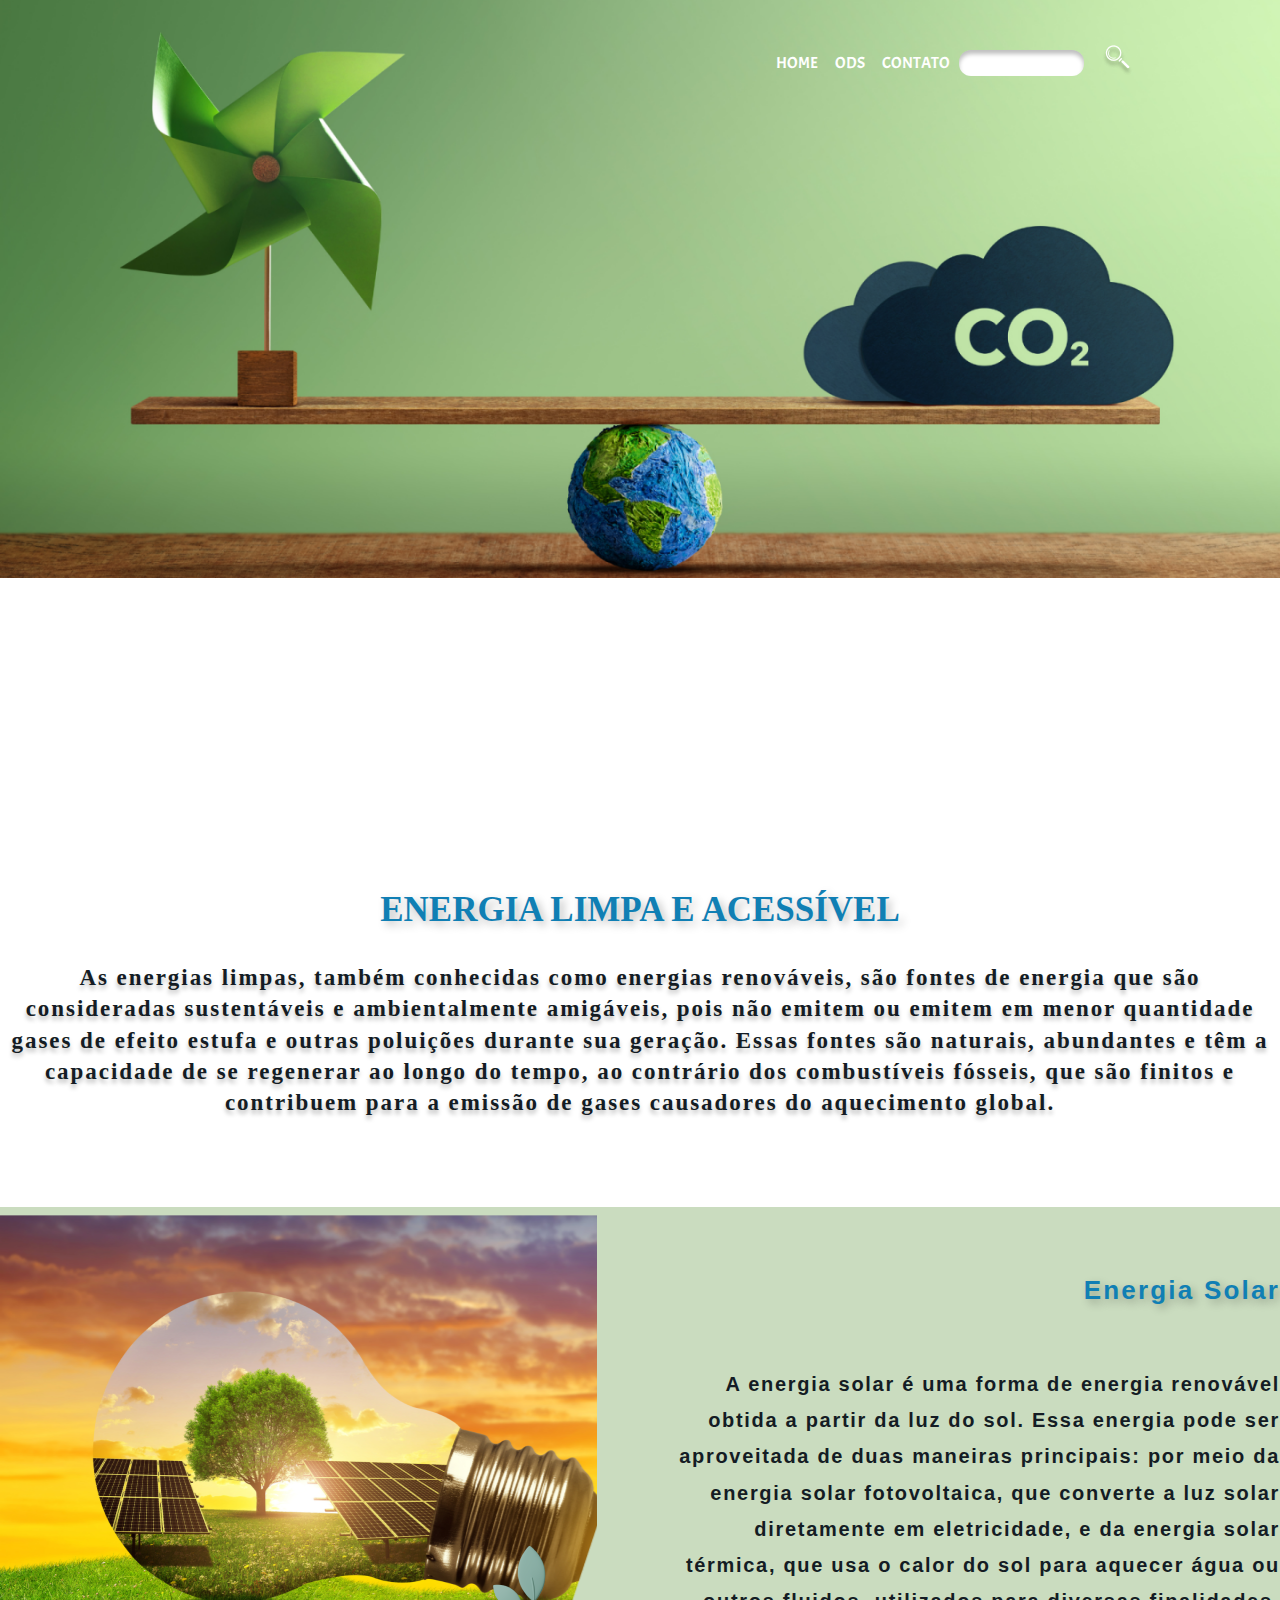
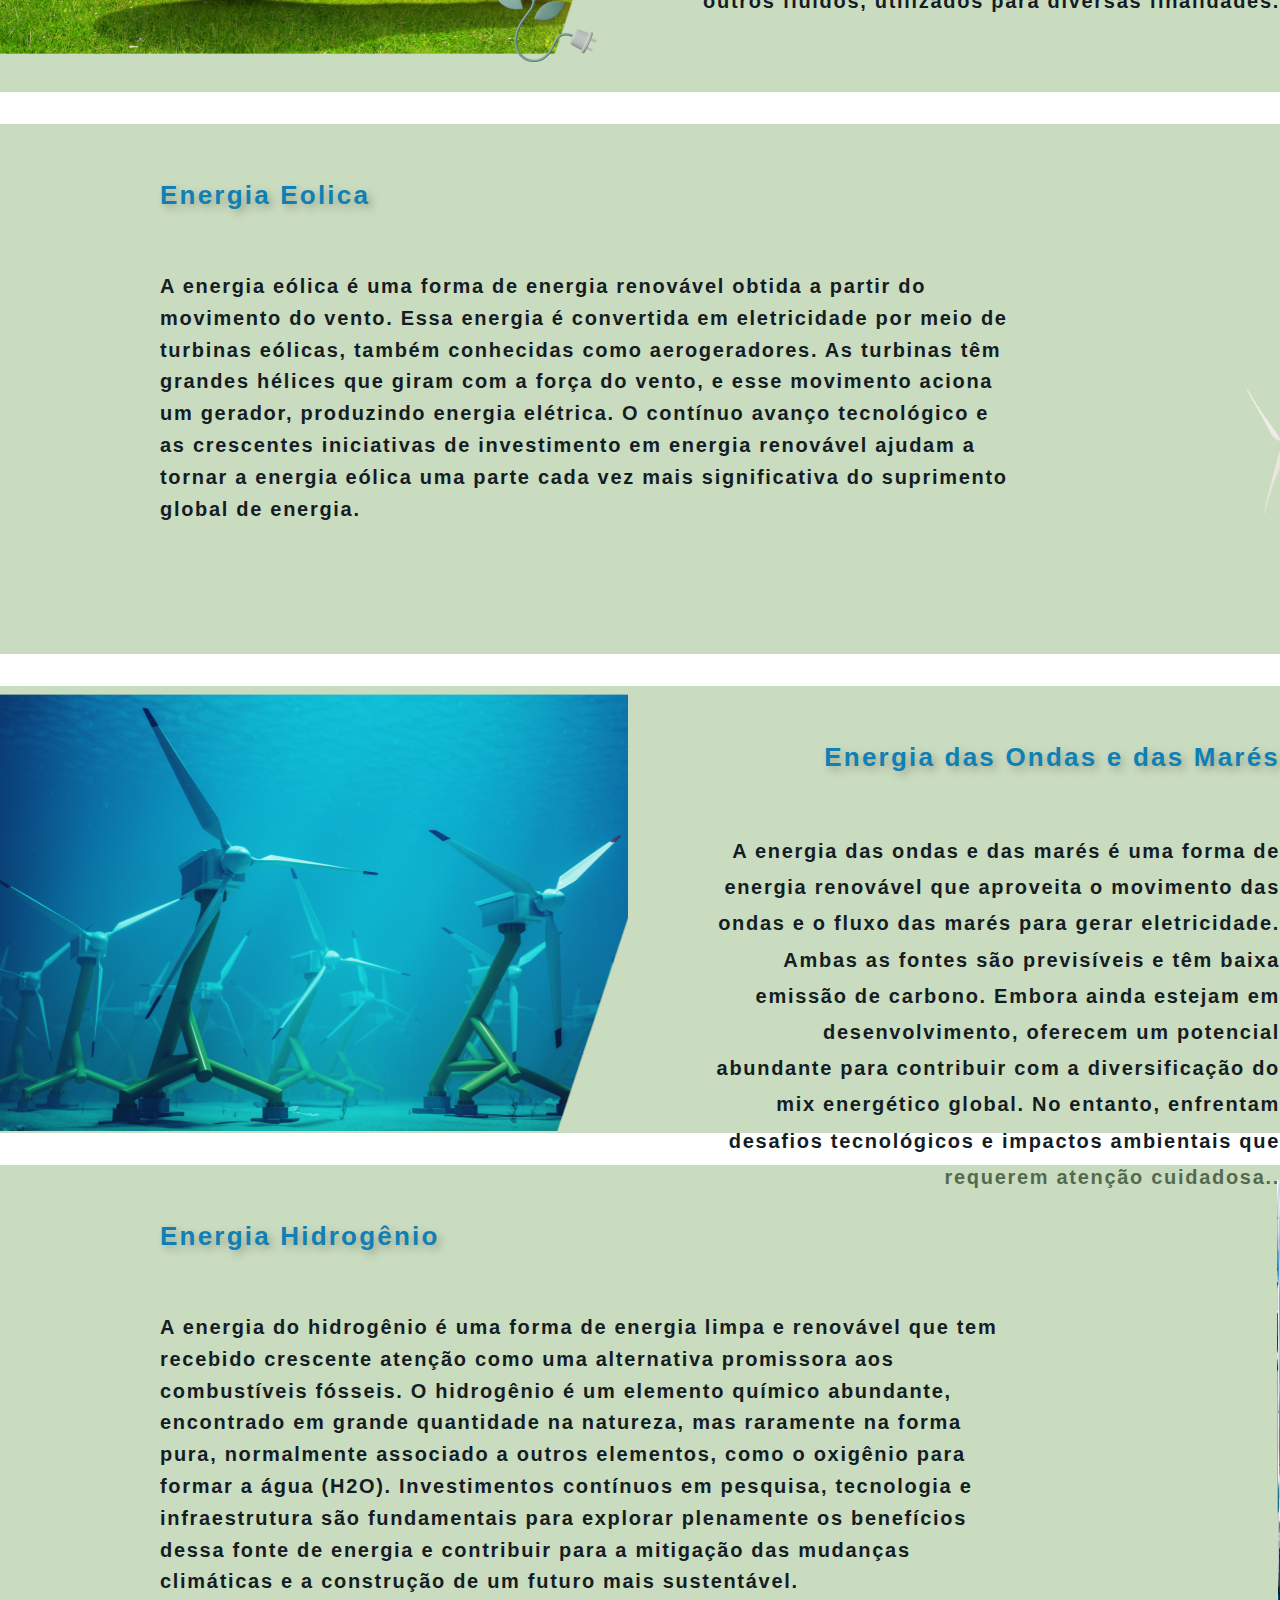
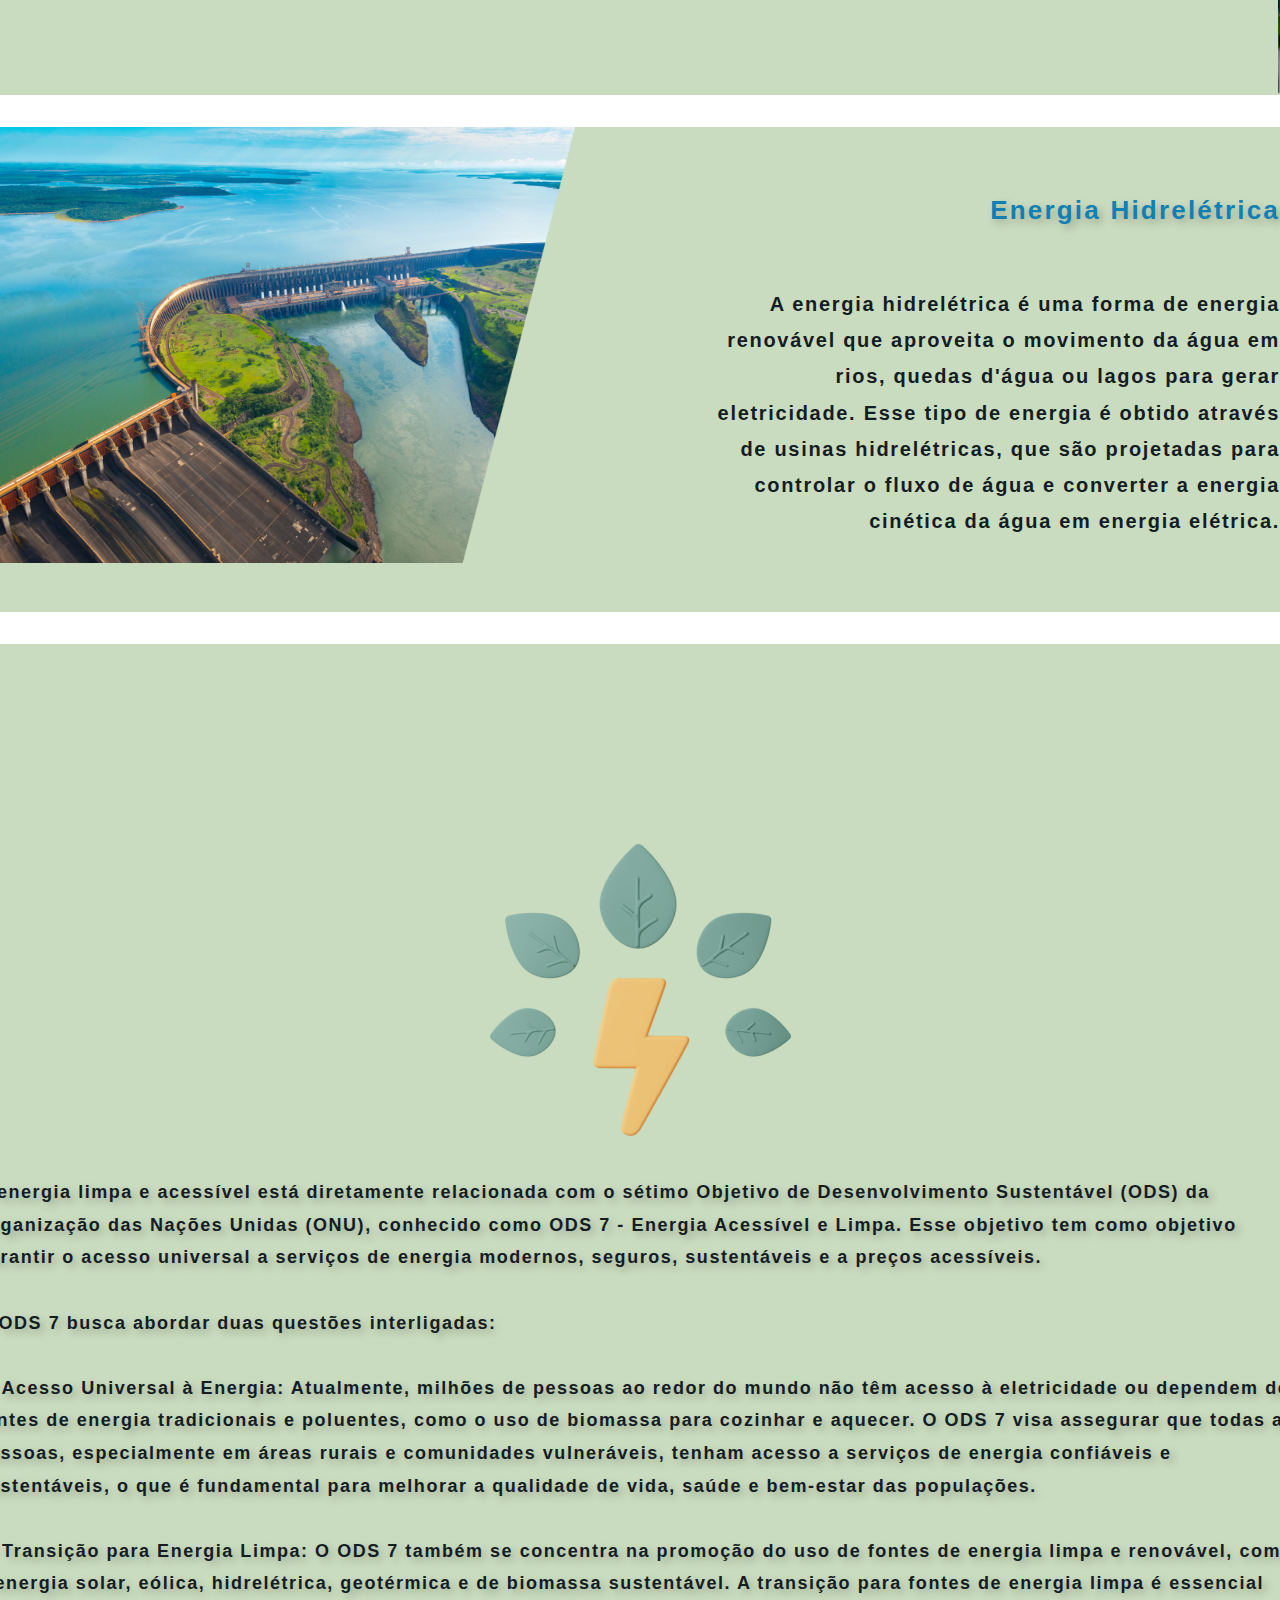
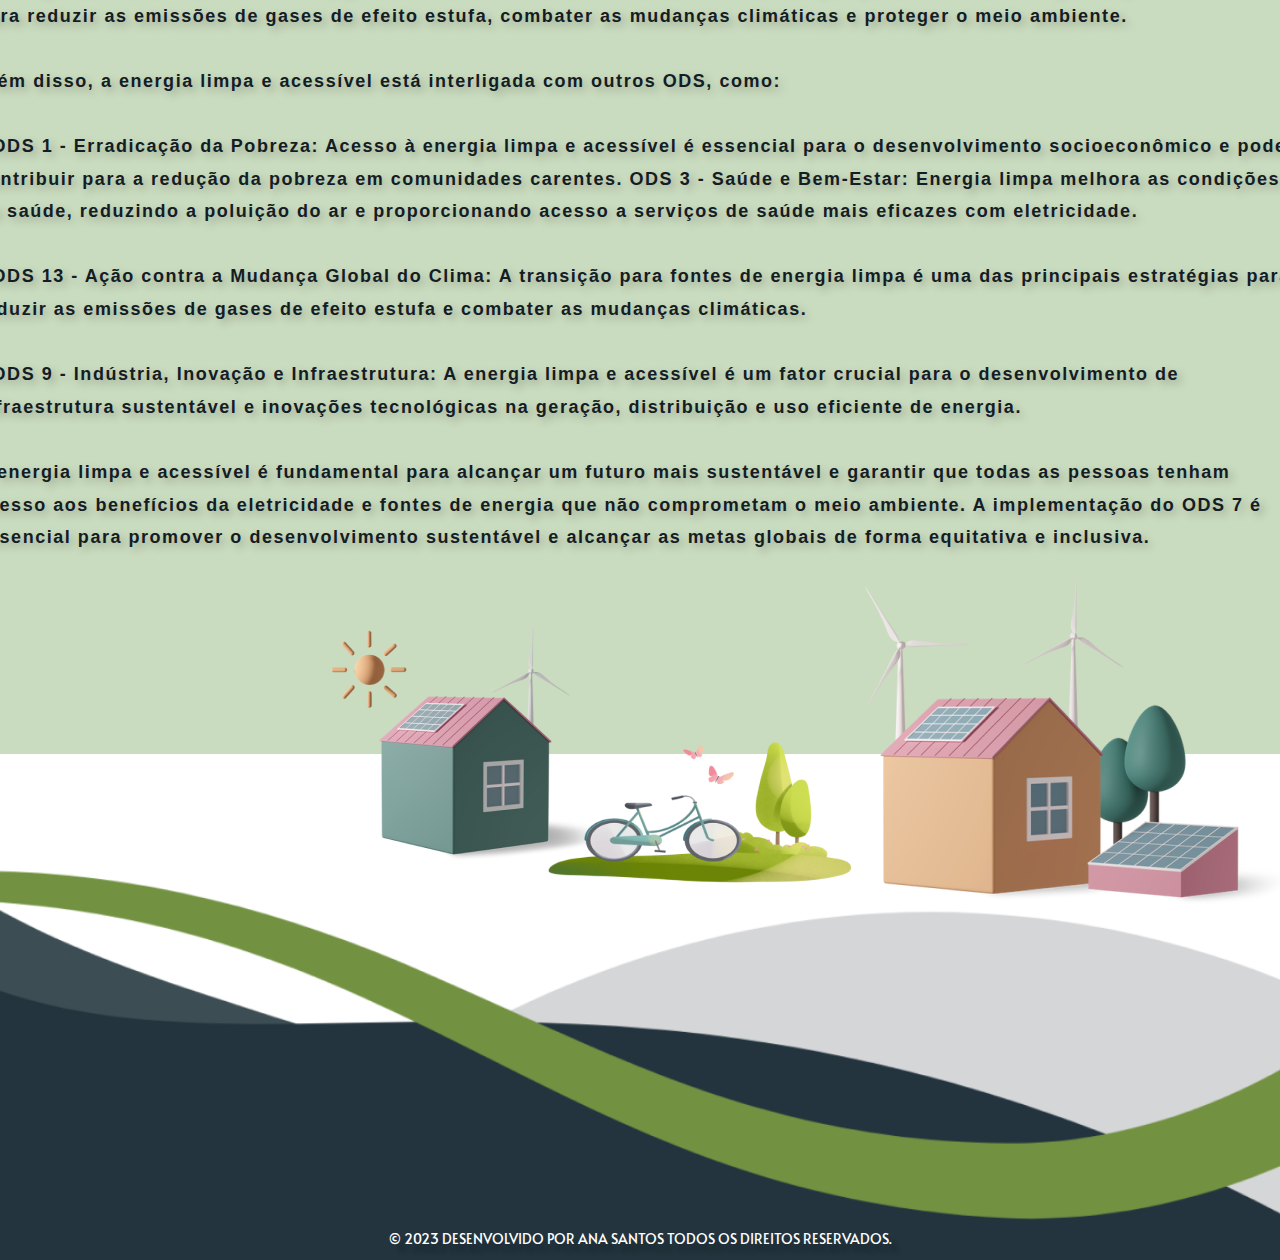
<file: ods.html>
<!DOCTYPE html>
<html lang="pt-br">

<head>
  <meta charset="UTF-8">
  <meta name="viewport" content="width=device-width, initial-scale=1.0">
  <title>ODS</title>
  <link rel="stylesheet" href="ods.css">
</head>

<body>
  <header class="odsHeader">
    <div>
      <nav>
        <ul>
          <li><a href="./index.html">Home</a></li>
          <li><a href="./ods.html">ODS</a></li>
          <li><a href="./contato.html">Contato</a></li>
        </ul>
      </nav>

      <input />
      <figure><img src="./public/images/buscar.png" alt="Imagem de uma lupa"></figure>
    </div>

  </header>

  <main>
    <h1 class="principal">ENERGIA LIMPA E ACESSÍVEL</h1>
    <h3 class="TextPrincipal">As energias limpas, também conhecidas como energias renováveis, são fontes de energia que são consideradas sustentáveis e ambientalmente amigáveis, pois não emitem ou emitem em menor quantidade gases de efeito estufa e outras poluições durante sua geração. Essas fontes são naturais, abundantes e têm a capacidade de se regenerar ao longo do tempo, ao contrário dos combustíveis fósseis, que são finitos e contribuem para a emissão de gases causadores do aquecimento global.

    </h3>


    <section class="light">

      <divv class="solarBg">

        <img class="leave" src="./public/images/leave.png" alt="">
      </divv>
      <!-- <img class="lightImage" src="./public/images/energiaSolar.png" alt="Imagem representando a energia solar" /> -->

      <div class="ligthContent">
        <h1 class="info">Energia Solar</h1>
        <p>
          A energia solar é uma forma de energia renovável obtida a partir da luz do sol. Essa energia pode ser aproveitada de duas maneiras principais: por meio da energia solar fotovoltaica, que converte a luz solar diretamente em eletricidade, e da energia solar térmica, que usa o calor do sol para aquecer água ou outros fluidos, utilizados para diversas finalidades.
        </p>


      </div>
    </section>

    <section class="wind">



      <div class="windContent">
        <h1>Energia Eolica</h1>
        <p>

          A energia eólica é uma forma de energia renovável obtida a partir do movimento do vento. Essa energia é convertida em eletricidade por meio de turbinas eólicas, também conhecidas como aerogeradores. As turbinas têm grandes hélices que giram com a força do vento, e esse movimento aciona um gerador, produzindo energia elétrica.
          O contínuo avanço tecnológico e as crescentes iniciativas de investimento em energia renovável ajudam a tornar a energia eólica uma parte cada vez mais significativa do suprimento global de energia.



        </p>
      </div>

      <di class="eolicaBg">

        <img src="./public/images/turbine.png" alt="">
      </di>



    </section>

    <section class="ocean">

      <div class="bgOcean"></div>




      <div class="oceanContent">
        <h1 class="info">Energia das Ondas e das Marés</h1>
        <p>

          A energia das ondas e das marés é uma forma de energia renovável que aproveita o movimento das ondas e o fluxo das marés para gerar eletricidade. Ambas as fontes são previsíveis e têm baixa emissão de carbono. Embora ainda estejam em desenvolvimento, oferecem um potencial abundante para contribuir com a diversificação do mix energético global. No entanto, enfrentam desafios tecnológicos e impactos ambientais que requerem atenção cuidadosa..
        </p>
      </div>
    </section>

    <section class="wind">



      <div class="windContent">
        <h1>Energia Hidrogênio</h1>
        <p>

          A energia do hidrogênio é uma forma de energia limpa e renovável que tem recebido crescente atenção como uma alternativa promissora aos combustíveis fósseis. O hidrogênio é um elemento químico abundante, encontrado em grande quantidade na natureza, mas raramente na forma pura, normalmente associado a outros elementos, como o oxigênio para formar a água (H2O). Investimentos contínuos em pesquisa, tecnologia e infraestrutura são fundamentais para explorar plenamente os benefícios dessa fonte de energia e contribuir para a mitigação das mudanças climáticas e a construção de um futuro mais sustentável.





        </p>
      </div>
      <div class="bg"></div>

    </section>

    <section class="light" id="usinaHidrica">

      <div class="hidrica"></div>


      <div class="ligthContent">
        <h1 class="info">Energia Hidrelétrica</h1>
        <p>

          A energia hidrelétrica é uma forma de energia renovável que aproveita o movimento da água em rios, quedas d'água ou lagos para gerar eletricidade. Esse tipo de energia é obtido através de usinas hidrelétricas, que são projetadas para controlar o fluxo de água e converter a energia cinética da água em energia elétrica.
        </p>
      </div>
    </section>

    <section class="information">

      <figure>
        <img src="./public/images/green.png" alt="">
      </figure>
      <p>
        A energia limpa e acessível está diretamente relacionada com o sétimo Objetivo de Desenvolvimento Sustentável (ODS) da Organização das Nações Unidas (ONU), conhecido como ODS 7 - Energia Acessível e Limpa. Esse objetivo tem como objetivo garantir o acesso universal a serviços de energia modernos, seguros, sustentáveis e a preços acessíveis.<br><br>
        O ODS 7 busca abordar duas questões interligadas:
        <br><br>
        1- Acesso Universal à Energia: Atualmente, milhões de pessoas ao redor do mundo não têm acesso à eletricidade ou dependem de fontes de energia tradicionais e poluentes, como o uso de biomassa para cozinhar e aquecer. O ODS 7 visa assegurar que todas as pessoas, especialmente em áreas rurais e comunidades vulneráveis, tenham acesso a serviços de energia confiáveis e sustentáveis, o que é fundamental para melhorar a qualidade de vida, saúde e bem-estar das populações. <br><br>
        2- Transição para Energia Limpa: O ODS 7 também se concentra na promoção do uso de fontes de energia limpa e renovável, como a energia solar, eólica, hidrelétrica, geotérmica e de biomassa sustentável. A transição para fontes de energia limpa é essencial para reduzir as emissões de gases de efeito estufa, combater as mudanças climáticas e proteger o meio ambiente.<br><br>
        Além disso, a energia limpa e acessível está interligada com outros ODS, como:
        <br><br>
        * ODS 1 - Erradicação da Pobreza: Acesso à energia limpa e acessível é essencial para o desenvolvimento socioeconômico e pode contribuir para a redução da pobreza em comunidades carentes.
        ODS 3 - Saúde e Bem-Estar: Energia limpa melhora as condições de saúde, reduzindo a poluição do ar e proporcionando acesso a serviços de saúde mais eficazes com eletricidade. <br><br>

        * ODS 13 - Ação contra a Mudança Global do Clima: A transição para fontes de energia limpa é uma das principais estratégias para reduzir as emissões de gases de efeito estufa e combater as mudanças climáticas.<br><br>

        * ODS 9 - Indústria, Inovação e Infraestrutura: A energia limpa e acessível é um fator crucial para o desenvolvimento de infraestrutura sustentável e inovações tecnológicas na geração, distribuição e uso eficiente de energia.<br><br>

        A energia limpa e acessível é fundamental para alcançar um futuro mais sustentável e garantir que todas as pessoas tenham acesso aos benefícios da eletricidade e fontes de energia que não comprometam o meio ambiente. A implementação do ODS 7 é essencial para promover o desenvolvimento sustentável e alcançar as metas globais de forma equitativa e inclusiva.
      </p>

    </section>


  </main>
  <footer>

    <section class="house">
      <img class="one" src="./public/images/house.png" alt="Imagem de uma casa com painel solar">
      <img class="two" src="./public/images/bike.png" alt="Imagem de uma bicicleta">
      <img class="three" src="./public/images/house1.png" alt="Imagem de uma casa com painel solar">
    </section>

    <p>© 2023 DESENVOLVIDO POR ANA SANTOS TODOS OS DIREITOS RESERVADOS.</p>
  </footer>
</body>

</html>
</file>
<file: ods.css>
@import url('https://fonts.googleapis.com/css2?family=Acme&family=Alata&family=Libre+Franklin:ital,wght@0,100;0,200;0,300;0,400;0,500;0,600;0,700;0,800;0,900;1,100;1,200;1,300;1,400;1,500;1,600;1,700;1,800;1,900&family=Roboto:ital,wght@0,100;0,300;0,400;0,500;0,700;0,900;1,100;1,300;1,400;1,500;1,700;1,900&display=swap');@import url('https://fonts.googleapis.com/css2?family=Acme&family=Alata&family=Libre+Franklin:ital,wght@0,100;0,200;0,300;0,400;0,500;0,600;0,700;0,800;0,900;1,100;1,200;1,300;1,400;1,500;1,600;1,700;1,800;1,900&family=Roboto:ital,wght@0,100;0,300;0,400;0,500;0,700;0,900;1,100;1,300;1,400;1,500;1,700;1,900&display=swap');

*{
  margin:0;
  padding: 0;
  box-sizing: border-box;
  text-decoration: none;
  list-style: none;
}

.odsHeader{
  background-image: url("./public/images/co2.png");
  background-repeat: no-repeat;
  background-size: 100%;
  height: 810px;

}

.odsHeader div{
  display: flex;
  justify-content: flex-end;
  width: 90vw;
  padding-top: 2rem;  
  align-items: center;
  
  }

.odsHeader  div ul{
  display: flex;
  justify-content: space-around;
  width: 15vw;
}

.odsHeader  a{
  color: #FFF;
  text-transform: uppercase;
  font-family: 'Acme', sans-serif;  
}

.odsHeader input{
  width: 125px;
  height: 24px;
  border-radius: 12px;
  background: #FFF;
  box-shadow: 0px 4px 4px 0px rgba(0, 0, 0, 0.25) inset;
  padding: 1em;
  border: none;
  outline: none;
}

.odsHeader figure{
  align-items: center;
}

main{
  display: flex;
  flex-direction: column;
  position: relative; /* Adicionando position relative para posicionar o footer corretamente */
  z-index: 1; /* Adicionando z-index para manter o conteúdo acima do footer */
}

.principal{
  color: #107FB4;
text-align: center;
text-shadow: 4px 4px 8px rgba(0, 0, 0, 0.25);
font-size: 35px;
padding-top: 5rem;

}

.TextPrincipal{
  width: 1257px;
  height: 213px;
  color: #141C24;
  text-align: center;
  text-shadow: 0px 4px 4px rgba(0, 0, 0, 0.25);
  font-size: 23px;
  font-weight: 700;
  line-height: 136.6%;
  letter-spacing: 1.955px;
  margin: 2rem auto;
}

.light, .wind, .ocean{
  display: flex;
  background: rgba(146, 184, 125, 0.49);
  height: 485px;
 
}

.solarBg{
  width: 745px;
height: 455px;
background-image: url("./public/images/energiaSolar.png");
background-repeat: no-repeat;
display: flex;
justify-content: flex-end;
align-items: end;
}

.leave{
  display: flex;
  justify-content: flex-end;
  width: 104px;
  height: 116px;
 
 
}


.ligthContent, .oceanContent{
  width: 833px;
  justify-content: flex-end;
  padding-top: 3em;
  padding-left: 5rem;
}



.info{

  color: #107FB4;
text-align: right;
text-shadow: 4px 4px 8px rgba(0, 0, 0, 0.25);
font-family: Arial;
font-size: 26px;
font-weight: 900;
line-height: 181.6%; 
letter-spacing: 2.21px;
padding-bottom: 2em;
 
}

.ligthContent, .oceanContent p{
  color: #141C24;
font-family: Arial;
font-size: 20px;
font-weight: 700;
line-height: 181.6%;
letter-spacing: 1.7px;
text-align: end;
}

.wind{
  margin-top: 2em;
  width: 100%;
  height: 530px;
}

.wind h1{
  text-align: left;
  color: #107FB4;
   text-shadow: 4px 4px 8px rgba(0, 0, 0, 0.25);
  font-family: Arial;
  font-size: 26px;
  font-weight: 900;
  line-height: 181.6%; 
  letter-spacing: 2.21px;
  padding-bottom: 2em;
  
}

.windContent{
  justify-content: flex-start;
  padding-top: 3em;
  margin-left: 10em;
  width: 861px;
}


.windContent p{
  color: #141C24;
  font-family: Arial;
  font-size: 20px;
  font-weight: 700;
  line-height: 159.1%;
  letter-spacing: 1.7px;
  width: 861px;
}

.wind img{
  align-self: flex-end;
  padding-left: 7rem;
  padding-right: 0;
}

.eolicaBg{
  display: flex;
  width: 839px;
height:530px;
background-image: url("./public/images/eolica.png");
background-repeat: no-repeat;
margin-left: 22rem;
background-size: 100% 100%;
}

.eolicaBg img{
  display: flex;
  justify-content: flex-start;
 margin-left: -15rem;
 padding-bottom: 3rem;
}

.ocean{
  margin-top: 2em;
  width: 100%;
  height: 447px;
}

.bgOcean{
  width: 826px;
height: 445px;
background-image: url("./public/images/mares.png");
background-repeat: no-repeat;
}



.hidroContainer{
  margin-top: 2em;
  width: 100%;
  height: 548px;

}

.hidroContent{
  justify-content: flex-start;
  padding-top: 3em;
  margin-left: 10em;
  width: 861px;

}

.bg{
  background-image: url("./public/images/hidro.png");
  background-repeat: no-repeat;
  background-size: 100% 99%;
  display: flex;
  width: 624px;
height: 548px;
justify-content: flex-end;
margin-left: 16rem;
}

#usinaHidrica{
  margin-top: 2em;
}

.hidrica{
  background-image: url("./public/images/usina.png");
  background-repeat: no-repeat;
  background-size: 100% 100%;
  width: 789px;
height: 436px;
}

.information{
  height: 190vh;
  background: rgba(146, 184, 125, 0.49);
/* box-shadow: 0px 4px 4px 0px rgba(0, 0, 0, 0.25); */
display:flex;
flex-direction: column;
justify-content: center;
align-items: center;
margin-top: 2em;
/* padding-top: 26px; */
}

.information img{
  width: 301px;
height: 292px;
}

.information p{
  text-align: flex-start;
  width: 1327px;
  color: #141C24;
  text-shadow: 4px 4px 8px rgba(0, 0, 0, 0.25);
  font-family: Arial;
  font-size: 18px;
  font-weight: 700;
  line-height: 181.6%; /* 32.688px */
  letter-spacing: 1.53px;
  padding-top: 2em;
}

footer {
  background-image: url("./public/images/footerOds.png");
  height: 506px;
  width: 100%;
  background-repeat: no-repeat;
  background-size: cover;
  background-position: center;
  display: flex;
  flex-direction: column;
  position: relative;
  z-index: 5;
 
}

footer .house{
  display: flex;
  justify-content: flex-end;
  margin-top: -8rem;
  height: 344px;
}

footer .one{
  width: 278px;
  height: 244px;
}

footer .two{
  display: flex;
  width: 336px;
height: 282px;
margin-left: -5rem;
padding-top: 6rem;
}

footer .three{
  width: 415px;
  height: 344px;
  margin-top: -3rem;
}

footer p {
  position: absolute;
  bottom: 10px; /* Ajuste o valor conforme necessário para controlar o espaçamento */
  left: 50%;
  transform: translateX(-50%);
  width: 649px;
  height: 21px;
  color: #FFF;
  text-shadow: 8px 8px 4px rgba(0, 0, 0, 0.25);
  font-family: 'Alata', sans-serif;
  font-size: 14px;
  text-align: center;
  padding-bottom: 1em;
}
</file>
